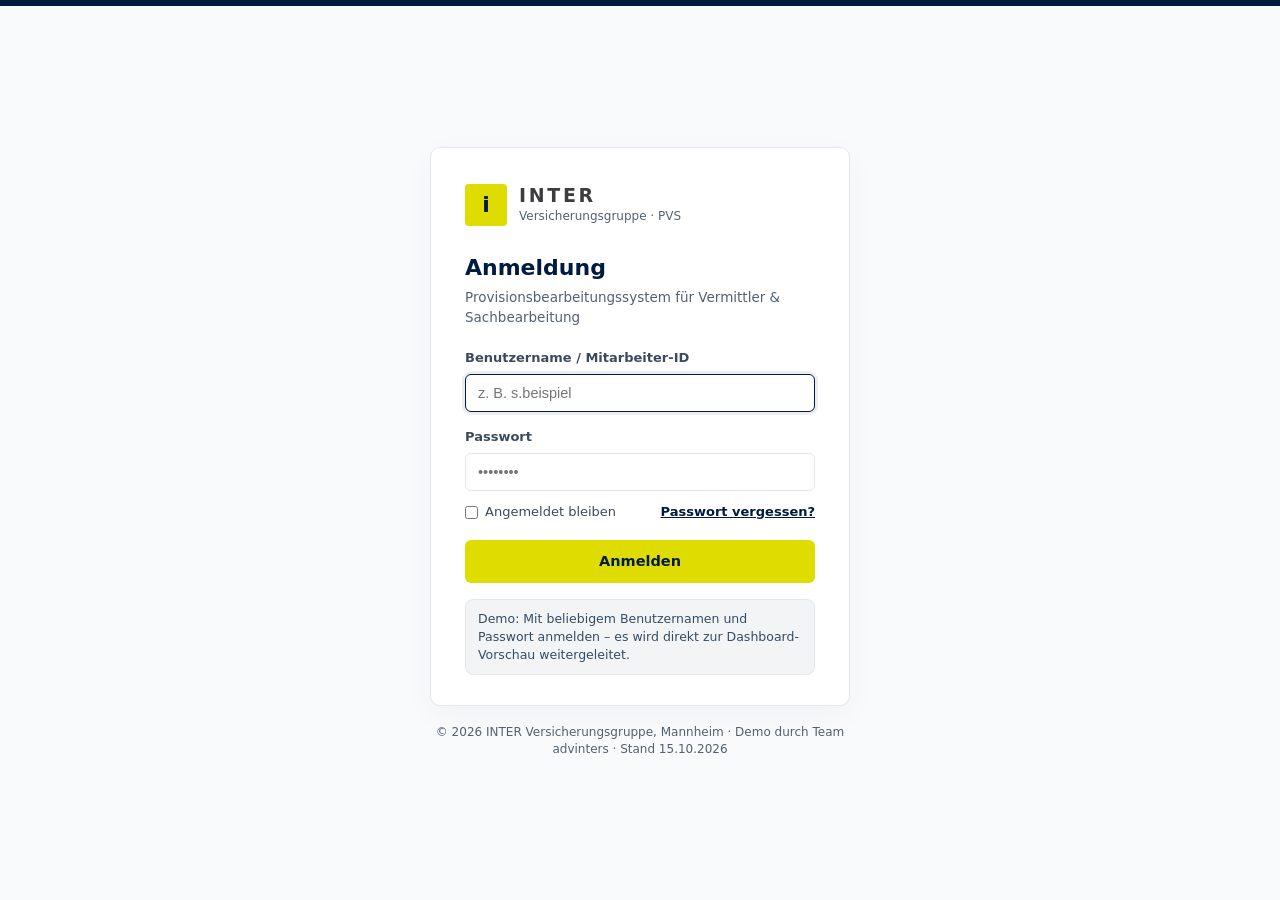
<file: index.html>
<!DOCTYPE html>
<html lang="de">
<head>
  <meta charset="UTF-8">
  <meta name="viewport" content="width=device-width, initial-scale=1.0">
  <meta name="description" content="PVS – Provisionsbearbeitungssystem · Anmeldung (Demo)">
  <title>PVS · Anmeldung – INTER Versicherungsgruppe</title>
  <link rel="stylesheet" href="css/styles.css">
</head>
<body class="login-page">

  <main class="login-wrap">
    <div class="login-card">

      <!-- Markenbereich: Logo-Platzhalter (Markenfreigabe ausstehend) -->
      <div class="brand">
        <span class="mark" aria-hidden="true">i</span>
        <div>
          <b>INTER</b>
          <small>Versicherungsgruppe · PVS</small>
        </div>
      </div>

      <h1>Anmeldung</h1>
      <p class="login-sub">Provisionsbearbeitungssystem für Vermittler &amp; Sachbearbeitung</p>

      <!-- Demo-Login: leitet mit beliebigen Daten zum Dashboard weiter -->
      <form id="login-form">
        <label class="field">
          Benutzername / Mitarbeiter-ID
          <input type="text" name="user" placeholder="z. B. s.beispiel" required autofocus autocomplete="username">
        </label>

        <label class="field">
          Passwort
          <input type="password" name="pass" placeholder="••••••••" required autocomplete="current-password">
        </label>

        <div class="login-row">
          <label class="check"><input type="checkbox" name="remember"> Angemeldet bleiben</label>
          <!-- TODO: Passwort-Reset folgt mit den Anforderungen (nicht im Demo-Umfang) -->
          <button type="button" class="link-btn" id="passwordHelpBtn">Passwort vergessen?</button>
        </div>

        <button type="submit" class="btn btn-primary btn-block">Anmelden</button>
      </form>

      <p class="demo-hint">
        Demo: Mit beliebigem Benutzernamen und Passwort anmelden – es wird direkt zur Dashboard-Vorschau weitergeleitet.
      </p>
    </div>

    <footer class="login-footer">
      © 2026 INTER Versicherungsgruppe, Mannheim · Demo durch Team advinters · Stand 15.10.2026
    </footer>
  </main>

  <script src="js/main.js"></script>
</body>
</html>
</file>
<file: css/styles.css>
/* ============================================================
   PVS-Demo · INTER Versicherungsgruppe · Team advinters
   Gemeinsames Styling für Login + Dashboard
   Stand: 15.10.2026

   INTER-Farbpalette; Inhalte sind Beispieldaten.
   ============================================================ */

* { margin: 0; padding: 0; box-sizing: border-box; }

:root {
  /* Marke (Platzhalter – INTER-Blau) */
  --c-primary: #0f3e7d;
  --c-primary-2: #1b5aa8;
  --c-accent: #2f80ed;

  /* Flächen & Text */
  --c-bg: #f2f5fa;
  --c-surface: #ffffff;
  --c-border: #dde4ee;
  --c-text: #1f2937;
  --c-muted: #6b7a90;

  /* Statusfarben */
  --c-success: #1e8e5a;  --bg-success: #e3f4ec;
  --c-warning: #b4690e;  --bg-warning: #fdf1de;
  --c-danger: #c0392b;   --bg-danger: #fbe7e4;
  --c-info: #1d6fb8;     --bg-info: #e5f0fb;

  --radius: 10px;
  --shadow: 0 1px 3px rgba(16, 35, 61, .08), 0 4px 16px rgba(16, 35, 61, .06);
  --sidebar-w: 252px;
}

html, body { height: 100%; }

body {
  font-family: "Segoe UI", system-ui, -apple-system, "Helvetica Neue", Arial, sans-serif;
  color: var(--c-text);
  background: var(--c-bg);
  font-size: 15px;
  line-height: 1.45;
}

button { font: inherit; cursor: pointer; border: none; background: none; color: inherit; }
a { color: var(--c-accent); text-decoration: none; }
a:hover { text-decoration: underline; }
.hidden { display: none !important; }

/* ============================================================
   LOGIN (index.html)
   ============================================================ */

.login-page {
  min-height: 100vh;
  display: flex;
  align-items: center;
  justify-content: center;
  background: linear-gradient(135deg, #0b2e5c 0%, #12468a 55%, #1b5aa8 100%);
  padding: 24px;
}

.login-wrap { width: 100%; max-width: 420px; display: flex; flex-direction: column; gap: 18px; }

.login-card {
  background: #fff;
  border-radius: 14px;
  box-shadow: 0 12px 40px rgba(4, 20, 45, .35);
  padding: 36px 34px 30px;
}

.brand { display: flex; align-items: center; gap: 12px; margin-bottom: 26px; }

.brand .mark {
  width: 42px; height: 42px;
  border-radius: 10px;
  background: linear-gradient(135deg, var(--c-primary-2), var(--c-primary));
  display: flex; align-items: center; justify-content: center;
  color: #fff; font-weight: 800; font-size: 22px;
  flex-shrink: 0;
}

.brand b { font-size: 19px; letter-spacing: .14em; display: block; line-height: 1.1; }
.brand small { color: var(--c-muted); font-size: 12px; }

.login-card h1 { font-size: 22px; margin-bottom: 4px; }
.login-sub { color: var(--c-muted); font-size: 13.5px; margin-bottom: 22px; }

.field { display: block; font-size: 13px; font-weight: 600; color: #3c4a5e; margin-bottom: 16px; }
.field input, .field select {
  margin-top: 6px; width: 100%;
  padding: 10px 12px;
  border: 1px solid var(--c-border);
  border-radius: 8px;
  font-size: 14.5px; font-weight: 400; color: var(--c-text);
  background: #fff;
}
.field input:focus, .field select:focus {
  outline: none;
  border-color: var(--c-accent);
  box-shadow: 0 0 0 3px rgba(47, 128, 237, .18);
}

.login-row { display: flex; justify-content: space-between; align-items: center; margin: -4px 0 18px; font-size: 13px; }
.check { display: flex; gap: 7px; align-items: center; font-weight: 500; color: #3c4a5e; cursor: pointer; }

.btn { border-radius: 8px; padding: 11px 18px; font-weight: 600; font-size: 14.5px; transition: background .15s; }
.btn-primary { background: var(--c-primary-2); color: #fff; }
.btn-primary:hover { background: var(--c-primary); }
.btn-block { width: 100%; }

.demo-hint {
  margin-top: 16px; font-size: 12.5px; color: #35577e;
  background: var(--bg-info); border: 1px solid #cfe3f7;
  padding: 10px 12px; border-radius: 8px;
}

.login-footer { text-align: center; color: rgba(255, 255, 255, .75); font-size: 12px; }

/* ============================================================
   APP-LAYOUT (dashboard.html)
   ============================================================ */

.app { display: flex; min-height: 100vh; }

/* ---------- Sidebar ---------- */

.sidebar {
  width: var(--sidebar-w);
  flex-shrink: 0;
  background: #0d2c58;
  color: #cfe0f5;
  display: flex; flex-direction: column;
  position: sticky; top: 0; height: 100vh;
}

.sidebar .brand { margin: 0; padding: 20px 18px; border-bottom: 1px solid rgba(255, 255, 255, .12); }
.sidebar .brand b { color: #fff; }
.sidebar .brand small { color: #9db8dc; }

.sidebar nav { flex: 1; padding: 14px 10px; display: flex; flex-direction: column; gap: 2px; overflow-y: auto; }

.nav-item {
  display: flex; align-items: center; gap: 11px;
  width: 100%; padding: 10px 12px;
  border-radius: 8px; color: #cfe0f5;
  font-size: 14px; text-align: left;
  transition: background .15s, color .15s;
}
.nav-item svg { width: 18px; height: 18px; flex-shrink: 0; }
.nav-item:hover { background: rgba(255, 255, 255, .09); color: #fff; }
.nav-item.active { background: var(--c-accent); color: #fff; font-weight: 600; }

.sidebar-foot { padding: 14px; border-top: 1px solid rgba(255, 255, 255, .12); display: flex; flex-direction: column; gap: 8px; }
.demo-note {
  font-size: 11px; letter-spacing: .08em; text-align: center;
  color: #9db8dc; background: rgba(255, 255, 255, .07);
  border-radius: 6px; padding: 6px;
}

/* ---------- Topbar ---------- */

.main { flex: 1; display: flex; flex-direction: column; min-width: 0; }

.topbar {
  position: sticky; top: 0; z-index: 20;
  display: flex; align-items: center; gap: 14px;
  background: #fff; border-bottom: 1px solid var(--c-border);
  padding: 0 22px; height: 60px;
}

.topbar h1 { font-size: 18px; font-weight: 700; white-space: nowrap; }
.topbar .spacer { flex: 1; }
.menu-btn { display: none; }

.search { position: relative; }
.search input {
  width: 240px; padding: 8px 12px 8px 34px;
  border: 1px solid var(--c-border); border-radius: 999px;
  font-size: 13.5px; background: var(--c-bg); color: var(--c-text);
}
.search input:focus { outline: none; border-color: var(--c-accent); background: #fff; }
.search svg { position: absolute; left: 11px; top: 50%; transform: translateY(-50%); width: 16px; height: 16px; color: var(--c-muted); }

.icon-btn {
  position: relative; width: 38px; height: 38px; border-radius: 50%;
  display: flex; align-items: center; justify-content: center; color: #41546e;
}
.icon-btn:hover { background: var(--c-bg); }
.icon-btn svg { width: 19px; height: 19px; }

.notif-badge {
  position: absolute; top: 5px; right: 6px;
  background: var(--c-danger); color: #fff;
  font-size: 10px; font-weight: 700; border-radius: 999px; padding: 1px 5px;
}

.user-chip { display: flex; align-items: center; gap: 10px; padding-left: 6px; border-left: 1px solid var(--c-border); }
.avatar {
  width: 34px; height: 34px; border-radius: 50%;
  background: var(--c-primary-2); color: #fff;
  display: flex; align-items: center; justify-content: center;
  font-size: 12.5px; font-weight: 700; flex-shrink: 0;
}
.u-meta { display: flex; flex-direction: column; line-height: 1.15; }
.u-name { font-size: 13.5px; font-weight: 600; }
.u-role { font-size: 11.5px; color: var(--c-muted); }

/* ---------- Inhalt ---------- */

.content {
  padding: 24px 22px 40px;
  max-width: 1280px; width: 100%; margin: 0 auto;
  display: flex; flex-direction: column; gap: 20px;
}

.view { display: flex; flex-direction: column; gap: 16px; }





/* ---------- KPI-Karten ---------- */

.kpis { display: grid; grid-template-columns: repeat(auto-fit, minmax(215px, 1fr)); gap: 16px; }

.kpi {
  background: #fff; border: 1px solid var(--c-border);
  border-radius: var(--radius); padding: 16px 18px; box-shadow: var(--shadow);
}
.k-label { font-size: 12.5px; color: var(--c-muted); font-weight: 600; letter-spacing: .02em; }
.k-value { font-size: 28px; font-weight: 700; margin-top: 4px; }
.k-delta { font-size: 12.5px; margin-top: 6px; font-weight: 600; }
.k-delta.up { color: var(--c-danger); }
.k-delta.down { color: var(--c-success); }
.k-sub { font-size: 12px; color: var(--c-muted); margin-top: 6px; }

/* ---------- Panels & Grid ---------- */

.grid-2 { display: grid; grid-template-columns: 2fr 1fr; gap: 16px; align-items: start; }
.stack { display: flex; flex-direction: column; gap: 16px; }

.panel { background: #fff; border: 1px solid var(--c-border); border-radius: var(--radius); box-shadow: var(--shadow); overflow: hidden; }
.panel-head {
  display: flex; justify-content: space-between; align-items: center; gap: 10px;
  padding: 14px 18px; border-bottom: 1px solid var(--c-border);
}
.panel-head h3 { font-size: 15px; }
.panel-sub { font-size: 12.5px; color: var(--c-muted); white-space: nowrap; }

.link-btn { color: var(--c-accent); font-size: 13px; font-weight: 600; }
.link-btn:hover { text-decoration: underline; }

/* ---------- Tabellen ---------- */

.table-wrap { overflow-x: auto; }

table { width: 100%; border-collapse: collapse; font-size: 13.5px; min-width: 720px; }
th {
  text-align: left; padding: 10px 14px;
  color: var(--c-muted); font-size: 12px;
  text-transform: uppercase; letter-spacing: .04em;
  border-bottom: 1px solid var(--c-border); white-space: nowrap;
}
td { padding: 11px 14px; border-bottom: 1px solid #edf1f7; vertical-align: middle; }
tbody tr:hover { background: #f7fafd; }
tr:last-child td { border-bottom: none; }

.mono { font-variant-numeric: tabular-nums; color: #33507a; font-weight: 600; white-space: nowrap; }

/* ---------- Badges & Prioritäten ---------- */

.badge {
  display: inline-flex; align-items: center; gap: 5px;
  padding: 3px 10px; border-radius: 999px;
  font-size: 12px; font-weight: 600; white-space: nowrap;
}

/* Typ */
.b-fehler { background: var(--bg-danger); color: var(--c-danger); }
.b-hinweis { background: var(--bg-warning); color: var(--c-warning); }
.b-provision { background: var(--bg-info); color: var(--c-info); }

/* Status (Platzhalter-Statuswerk – wird mit Anforderungen finalisiert) */
.s-offen { background: #eef2f8; color: #41546e; border: 1px solid #d4ddea; }
.s-inarbeit { background: var(--bg-warning); color: var(--c-warning); }
.s-rueckmeldung { background: #fdeee3; color: #b3541e; }
.s-behoben { background: var(--bg-success); color: var(--c-success); }

/* Priorität */
.prio { font-weight: 600; font-size: 12.5px; white-space: nowrap; }
.p-kritisch { color: var(--c-danger); }
.p-hoch { color: #b3541e; }
.p-normal { color: #41546e; }
.p-niedrig { color: var(--c-muted); }

/* ---------- Filter-Chips ---------- */

.chips { display: flex; gap: 8px; flex-wrap: wrap; padding: 14px 18px; border-bottom: 1px solid var(--c-border); }
.chip {
  padding: 7px 14px; border-radius: 999px;
  border: 1px solid var(--c-border); background: #fff;
  font-size: 13px; color: #41546e; transition: all .15s;
}
.chip:hover { border-color: var(--c-accent); color: var(--c-accent); }
.chip.active { background: var(--c-primary-2); border-color: var(--c-primary-2); color: #fff; font-weight: 600; }

/* ---------- Aufgabenliste ---------- */

.tasks { list-style: none; padding: 8px 0; }
.tasks li {
  display: flex; gap: 10px; align-items: flex-start;
  padding: 11px 18px; border-bottom: 1px solid #edf1f7; font-size: 13.5px;
}
.tasks li:last-child { border-bottom: none; }
.t-dot { width: 8px; height: 8px; border-radius: 50%; margin-top: 6px; flex-shrink: 0; }
.dot-crit { background: var(--c-danger); }
.dot-warn { background: #e8a13c; }
.dot-info { background: var(--c-accent); }
.t-tag { margin-left: auto; font-size: 11px; color: var(--c-muted); white-space: nowrap; padding-top: 2px; }

/* ---------- Balken (Statusverteilung) ---------- */

.bars { padding: 6px 0; }
.bar-row { display: flex; align-items: center; gap: 10px; padding: 9px 18px; font-size: 13px; }
.bar-label { width: 122px; color: #41546e; flex-shrink: 0; }
.bar-track { flex: 1; height: 8px; background: #edf1f7; border-radius: 99px; overflow: hidden; }
.bar-fill { height: 100%; border-radius: 99px; }
.fill-blue { background: var(--c-accent); }
.fill-amber { background: #e8a13c; }
.fill-red { background: #d96459; }
.fill-green { background: var(--c-success); }
.bar-val { width: 38px; text-align: right; font-weight: 600; color: #41546e; }

/* ---------- Timeline ---------- */

.timeline { list-style: none; padding: 12px 18px 14px; }
.timeline li {
  position: relative; padding: 0 0 16px 22px;
  font-size: 13.5px; border-left: 2px solid var(--c-border); margin-left: 7px;
}
.timeline li:last-child { padding-bottom: 2px; border-left-color: transparent; }
.timeline li::before {
  content: ""; position: absolute; left: -6px; top: 3px;
  width: 10px; height: 10px; border-radius: 50%;
  background: var(--c-accent); border: 2px solid #fff;
  box-shadow: 0 0 0 1px var(--c-border);
}
.t-time { display: block; color: var(--c-muted); font-size: 12px; margin-top: 2px; }

/* ---------- Hinweisliste ---------- */

.hint-list { list-style: none; padding: 6px 0; }
.hint-list li {
  display: flex; gap: 12px; align-items: flex-start;
  padding: 13px 18px; border-bottom: 1px solid #edf1f7;
}
.hint-list li:last-child { border-bottom: none; }
.hint-icon {
  width: 34px; height: 34px; border-radius: 8px; flex-shrink: 0;
  background: var(--bg-warning); color: var(--c-warning);
  display: flex; align-items: center; justify-content: center;
}
.hint-icon svg { width: 17px; height: 17px; }
.hint-body { flex: 1; min-width: 0; }
.hint-body b { font-size: 13.5px; display: block; }
.hint-body span { font-size: 12.5px; color: var(--c-muted); }
.hint-meta {
  text-align: right; white-space: nowrap;
  font-size: 12px; color: var(--c-muted);
  display: flex; flex-direction: column; gap: 6px; align-items: flex-end;
}

/* ---------- Vermittler-Karten ---------- */

.v-grid { display: grid; grid-template-columns: repeat(auto-fill, minmax(230px, 1fr)); gap: 14px; }
.v-card { border: 1px solid var(--c-border); border-radius: 10px; padding: 16px; background: #fff; box-shadow: var(--shadow); }
.v-card b { display: block; font-size: 14px; margin-bottom: 3px; }
.v-id { font-size: 12px; color: var(--c-muted); }
.v-count { margin-top: 12px; font-size: 13px; font-weight: 600; color: var(--c-primary-2); }

/* ---------- Info-Hinweise (offene Punkte) ---------- */

.info-box {
  background: var(--bg-info); border: 1px solid #cfe3f7;
  color: #2c4a6e; padding: 12px 16px; border-radius: var(--radius); font-size: 13.5px;
}

/* ---------- Formular (Einstellungen) ---------- */

.form-grid { display: grid; gap: 14px; padding: 18px; }
.form-panel .form-grid + .form-grid { padding-top: 0; }
.check-group { display: flex; flex-direction: column; gap: 10px; font-size: 14px; }
.check-group > b { font-size: 13px; color: var(--c-muted); }
.form-actions { padding: 0 18px 18px; }

/* ---------- Toast ---------- */

.toast {
  position: fixed; bottom: 22px; left: 50%; transform: translateX(-50%) translateY(8px);
  background: #1f2937; color: #fff; padding: 10px 18px; border-radius: 8px;
  font-size: 13.5px; box-shadow: var(--shadow); z-index: 100;
  opacity: 0; transition: opacity .2s, transform .2s; pointer-events: none;
}
.toast.show { opacity: 1; transform: translateX(-50%) translateY(0); }

/* ---------- Overlay (mobil) ---------- */

.overlay { position: fixed; inset: 0; background: rgba(10, 25, 50, .45); z-index: 30; display: none; }
.overlay.show { display: block; }

/* ============================================================
   RESPONSIVE
   ============================================================ */

@media (max-width: 1080px) {
  .grid-2 { grid-template-columns: 1fr; }
}

@media (max-width: 900px) {
  .sidebar {
    position: fixed; left: 0; top: 0; bottom: 0; z-index: 40;
    transform: translateX(-100%); transition: transform .25s ease;
  }
  .sidebar.open { transform: none; box-shadow: 8px 0 30px rgba(4, 20, 45, .3); }
  .menu-btn { display: flex; }
  .search input { width: 170px; }
  .u-meta { display: none; }
}

@media (max-width: 560px) {
  .search { display: none; }
  .content { padding: 18px 14px 32px; }
  .topbar { padding: 0 14px; }
}


/* Dashboard layout. */
:root {
 --c-primary:#163d69; --c-primary-2:#245fa6; --c-accent:#2867ae;
 --c-bg:#f1f5fa; --c-border:#dce5ef; --c-text:#20344d; --c-muted:#60738a;
 --c-danger:#b83e48; --bg-danger:#fbecee;
 --c-warning:#916011; --bg-warning:#fbf2df;
 --c-success:#287254; --bg-success:#eaf5ee;
 --c-info:#245fa6; --bg-info:#eaf2fc;
 --shadow:none; --sidebar-w:238px; --radius:12px;
}
body { font-size:14px; -webkit-font-smoothing:antialiased; }
.sidebar { background:#163958; background:linear-gradient(175deg,#193f68 0%,#132f50 100%); }
.sidebar .brand { min-height:88px; padding:24px 20px; border-color:#ffffff14; gap:10px; }
.sidebar .brand .mark { width:36px; height:40px; border-radius:8px; background:#ffffff14; border:1px solid #ffffff26; }
.sidebar .brand b { font-size:20px; letter-spacing:.12em; }
.sidebar .brand small { display:block; margin-top:5px; font-size:10px; color:#b3c9df; }
.sidebar nav { padding:24px 12px; gap:7px; }
.nav-caption { color:#a4bdd8; font-size:10px; font-weight:600; letter-spacing:.13em; padding:0 13px 9px; }
.nav-item { padding:12px 13px; border-radius:7px; color:#c4d5e7; font-size:13px; }
.nav-item.active { background:#2b5783; box-shadow:inset 3px 0 #8dbdf2; }
.nav-item.active svg { color:#acd3ff; }
.nav-item:hover { background:#ffffff0d; }
.nav-item.active:hover { background:#2b5783; }
.sidebar-foot { border-color:#ffffff14; padding:16px 12px; }
.demo-note { color:#b5c9de; background:transparent; text-align:left; padding-left:13px; font-size:10px; }
.topbar { height:74px; flex-shrink:0; padding:0 32px; gap:20px; background:#ffffff; }
.topbar h1 { font-size:15px; color:#415b77; font-weight:600; }
.topbar h1::before { content:'Arbeitsplatz / '; color:#718297; font-weight:400; }
.topbar .menu-btn { display:none; flex-shrink:0; }
.search input { border-radius:7px; background:#f5f8fc; width:242px; padding-top:10px; padding-bottom:10px; }
.user-chip { padding-left:18px; gap:10px; }
.avatar { background:#e6effb; color:#245b98; border:1px solid #d1e0f2; width:36px; height:36px; }
.notif-badge { background:var(--c-accent); border:2px solid #fff; top:0; right:0; }
.content { max-width:1600px; padding:28px 32px 40px; }
.view { gap:24px; min-width:0; }





.kpis { grid-template-columns:repeat(4,minmax(0,1fr)); gap:16px; }
.kpi { padding:20px 22px; border-radius:10px; position:relative; overflow:hidden; min-width:0; }
.k-label { color:#526a84; font-size:12px; letter-spacing:0; }
.k-value { font-size:34px; line-height:1.25; letter-spacing:-1px; font-weight:650; margin:10px 0 8px; color:#244e7d; }
.k-sub,.k-delta { font-size:11px; font-weight:500; margin:0; }
.kpi:first-child { background:#24578e; border-color:#24578e; }
.kpi:first-child .k-label,.kpi:first-child .k-delta { color:#dceaff; }
.kpi:first-child .k-value { color:#fff; }
.kpi:nth-child(2) .k-value { color:var(--c-danger); }
.critical-note { color:var(--c-danger); background:var(--bg-danger); padding:3px 7px; border-radius:4px; font-weight:600; }
.grid-2 { grid-template-columns:minmax(0,1fr); gap:24px; }
.stack { display:grid; grid-template-columns:minmax(0,1.3fr) minmax(0,1fr); gap:24px; }
.panel { min-width:0; border-color:#dce5ef; border-radius:10px; }
.panel-head { padding:19px 22px; background:#fff; flex-wrap:wrap; }
.panel-head h3 { font-size:14px; color:#234769; font-weight:650; }
.panel-sub { font-size:11px; white-space:normal; }
.panel-head .link-btn { background:#edf4fd; padding:7px 11px; border-radius:6px; font-size:11px; }
.panel-head .link-btn:hover { background:#e0edfc; text-decoration:none; }
table { font-size:12px; min-width:800px; }
th { text-transform:none; letter-spacing:0; font-size:11px; color:#57708c; background:#f5f8fc; font-weight:600; padding:12px 16px; }
td { padding:17px 16px; border-color:#edf1f6; line-height:1.5; }
tbody tr:hover { background:#f6f9fd; }
.mono { font-size:11px; color:#285e99; font-weight:600; }
.badge { font-size:10px; padding:4px 8px; border-radius:5px; font-weight:600; }
.b-fehler { background:var(--bg-danger); color:var(--c-danger); }
.b-hinweis { background:#edf3fb; color:#44658d; }
.b-provision { background:#edf3fb; color:#44658d; }
.s-offen { background:#edf1f6; border:none; color:#5c7089; }
.s-inarbeit { background:#e9f1fc; color:#245fa6; }
.s-rueckmeldung { background:var(--bg-warning); color:var(--c-warning); }
.s-behoben { background:var(--bg-success); color:var(--c-success); }
.prio { font-size:10px; font-weight:600; }
.p-kritisch::before { content:''; display:inline-block; width:5px; height:5px; border-radius:50%; background:currentColor; margin-right:5px; vertical-align:middle; }
.p-hoch { color:var(--c-warning); }
.p-normal,.p-niedrig { color:#65758a; font-weight:400; }
.tasks { padding:0; }
.tasks li { padding:17px 22px; font-size:12px; gap:12px; }
.t-dot { width:6px; height:6px; }
.dot-info { background:#6f96c4; }
.dot-warn { background:#bd8a35; }
.t-tag { font-size:10px; }
.bars { padding:10px 4px 14px; }
.bar-row { padding:13px 18px; font-size:12px; }
.bar-label { width:118px; }
.bar-track { height:6px; background:#edf2f8; }
.bar-val { font-size:11px; color:#536c87; }
.fill-blue { background:#8195ae; }
.fill-amber { background:var(--c-primary-2); }
.fill-red { background:#bd8a35; }
.fill-green { background:#50866a; }
.timeline { display:grid; grid-template-columns:repeat(2,minmax(0,1fr)); column-gap:28px; row-gap:20px; padding:22px; }
.timeline li { font-size:12px; border:0; margin:0; padding:0 0 0 18px; }
.timeline li::before { width:6px; height:6px; background:#85a8cc; box-shadow:none; border:0; left:0; top:6px; }
.t-time { font-size:10px; margin-top:5px; }
.chips { gap:7px; padding:16px 20px; }
.chip { border-radius:6px; font-size:12px; padding:8px 14px; }
.chip.active { background:#e8f1fd; color:#245fa6; border-color:#c9dcf4; }
.hint-icon { background:#edf3fb; color:#5078a6; }
.hint-list li { padding:20px 22px; }
.hint-body b { font-size:13px; font-weight:600; }
.hint-meta { font-size:11px; }
.info-box { background:#eaf2fc; color:#42658c; border-color:#d3e2f5; border-left:3px solid #6f9ccd; font-size:12px; }
.v-grid { grid-template-columns:repeat(auto-fill,minmax(250px,1fr)); gap:18px; }
.v-card { padding:24px; border-top:3px solid #89acd4; }
.v-count { display:inline-block; background:#edf4fd; padding:5px 9px; border-radius:5px; font-size:12px; }
.form-panel { max-width:780px; }
.field input,.field select { border-radius:6px; }
.btn-primary { border-radius:6px; }
button:focus-visible,a:focus-visible,input:focus-visible,select:focus-visible { outline:3px solid #73a9e6; outline-offset:3px; }


@media(min-width:901px) { .overlay.show { display:none; } }
@media(max-width:1200px) { .topbar h1::before { content:''; } .content { padding:26px 24px; } .topbar { padding:0 24px; } .stack { grid-template-columns:minmax(0,1fr); } .kpi { padding:18px 16px; } }
@media(max-width:1000px) and (min-width:901px) { .u-meta { display:none; } }
@media(max-width:900px) { .topbar .menu-btn { display:flex; } .sidebar { height:100dvh; } .search input { width:195px; } }
@media(max-width:650px) {
 .kpis { grid-template-columns:repeat(2,minmax(0,1fr)); gap:12px; }
 .content { padding:22px 16px 28px; } .view,.grid-2 { gap:20px; }


 .topbar h1 { font-size:13px; white-space:normal; } .topbar .icon-btn { flex-shrink:0; }
 .user-chip { padding-left:10px; } .search { display:none; }
 .panel-head { padding:16px; } .tasks li { padding:16px; flex-wrap:wrap; }
 .tasks li>span:nth-child(2) { flex:1; min-width:160px; } .t-tag { margin-left:18px; }
 .timeline { grid-template-columns:minmax(0,1fr); padding:20px 16px; }
 .hint-list li { flex-wrap:wrap; padding:16px; } .hint-meta { flex-direction:row; flex-basis:100%; padding-left:46px; align-items:center; text-align:left; }
 .hint-body { min-width:160px; } .bar-row { padding-left:12px; padding-right:12px; }
}
@media(prefers-reduced-motion:reduce) { *,*::before,*::after { transition:none!important; scroll-behavior:auto!important; } }


/* INTER palette. Brand colors sampled from inter.de's public CSS:
   https://www.inter.de/typo3temp/assets/compressed/merged-a4b909ab98bd789d4ff59719bc5ccb2e.css?1781793270
   Navy #001b41, lime #dedc00, text #3c3d3e, light #f2f4f5.
   Supporting tints and darker status text are adapted for this dashboard.
*/
:root {
 --c-primary:#001b41; --c-primary-2:#001b41; --c-accent:#001b41;
 --brand-lime:#dedc00; --c-bg:#f9fafb; --c-surface:#fff;
 --c-border:#e4e8ec; --c-text:#3c3d3e; --c-muted:#526172;
 --c-info:#174a72; --bg-info:#eef3f7;
 --c-danger:#ad2935; --bg-danger:#fceef0;
 --c-warning:#895012; --bg-warning:#fff3e5;
 --c-success:#286847; --bg-success:#edf6ef;
 --shadow:none;
}
body { background:var(--c-bg); color:var(--c-text); }
.sidebar { background:#001b41; color:#fff; }
.sidebar .brand { border-bottom-color:#ffffff21; }
.sidebar .brand .mark { background:#dedc00; color:#001b41; border:0; border-radius:4px; }
.sidebar .brand b { color:#fff; }
.sidebar .brand small,.nav-caption,.demo-note { color:#c7d3e1; }
.nav-item { color:#e4e8ec; border-radius:5px; }
.nav-item.active,.nav-item.active:hover { color:#fff; background:#193253; box-shadow:inset 3px 0 #dedc00; }
.nav-item.active svg { color:#dedc00; }
.nav-item:hover { color:#fff; background:#ffffff0d; }
.sidebar-foot { border-color:#ffffff21; }
.topbar { height:74px; border-bottom-color:#e4e8ec; }
.topbar h1 { color:#001b41; font-size:18px; }
.topbar h1::before { color:#526172; font-size:13px; }
.search input { background:#f9fafb; border-color:#d8dfe5; border-radius:6px; }
.search input::placeholder { color:#526172; opacity:1; }
.search input:focus { border-color:#001b41; }
.avatar { background:#eef1f5; color:#001b41; border-color:#d8dfe5; }
.notif-badge { background:#001b41; }
.u-role { color:#526172; font-size:12px; }
.content { padding-top:28px; }
.kpi { background:#fff; border-color:#dce2e8; border-radius:8px; box-shadow:none; }
.kpi:first-child { background:#fff; border-color:#dce2e8; border-top:3px solid #001b41; padding-top:18px; }
.kpi:first-child .k-label { color:#46586d; }
.kpi:first-child .k-value { color:#001b41; }
.kpi:first-child .k-delta { color:#526172; }
.k-label { color:#46586d; font-size:13px; font-weight:600; }
.k-value { color:#001b41; font-size:34px; }
.k-sub,.k-delta { color:#526172; font-size:12px; }
.kpi:nth-child(2) .k-value { color:var(--c-danger); }
.critical-note { color:var(--c-danger); background:var(--bg-danger); border-radius:4px; }
.panel { border-color:#dce2e8; border-radius:8px; box-shadow:none; }
.panel-head { background:#fff; border-color:#e4e8ec; }
.panel-head h3 { color:#001b41; font-size:15px; }
.panel-sub { color:#526172; font-size:12px; }
.panel-head .link-btn { background:#dedc00; color:#001b41; border-radius:5px; font-size:12px; padding:8px 12px; }
.panel-head .link-btn:hover { background:#e8e600; color:#001b41; }
table { font-size:13px; }
th { background:#f2f4f5; color:#46586d; font-size:12px; }
td { border-color:#e9edf0; }
tbody tr:hover { background:#f5f7f9; }
.mono { color:#001b41; font-size:12px; }
.badge { font-size:11px; border-radius:4px; }
.b-hinweis,.b-provision { color:#425c76; background:#f0f3f6; }
.s-offen { color:#46586d; background:#f2f4f5; }
.s-inarbeit { color:#174a72; background:#eaf1f7; }
.s-rueckmeldung { color:var(--c-warning); background:var(--bg-warning); }
.s-behoben { color:var(--c-success); background:var(--bg-success); }
.prio { font-size:11px; }
.p-normal,.p-niedrig { color:#526172; }
.p-hoch { color:var(--c-warning); }
.tasks li,.timeline li { font-size:13px; }
.t-tag,.t-time { color:#526172; font-size:12px; }
.dot-info { background:#426486; }
.dot-warn { background:#ae7937; }
.bar-label,.bar-val { color:#46586d; font-size:12px; }
.bar-track { background:#edf0f3; }
.fill-blue { background:#7c8d9e; }
.fill-amber { background:#284f76; }
.fill-red { background:#ae7937; }
.fill-green { background:#498363; }
.timeline li::before { background:#6a819a; }
.chip { color:#344c65; border-color:#d8dfe5; }
.chip.active { background:#f7f7d8; border-color:#c8c65a; color:#001b41; }
.chip:hover { border-color:#001b41; color:#001b41; }
.hint-icon { background:#eef3f7; color:#174a72; }
.hint-meta,.v-id { color:#526172; font-size:12px; }
.info-box { background:#f2f5f8; color:#344c65; border-color:#dce2e8; border-left:3px solid #001b41; }
.v-card { border-color:#dce2e8; border-top:3px solid #001b41; }
.v-count { background:#f2f5f8; color:#001b41; }
.btn-primary { background:#dedc00; color:#001b41; }
.btn-primary:hover { background:#e8e600; }
.field input:focus,.field select:focus { border-color:#001b41; box-shadow:0 0 0 3px #001b4114; }
button:focus-visible,a:focus-visible,input:focus-visible,select:focus-visible { outline:2px solid #174a72; outline-offset:3px; }
.sidebar button:focus-visible { outline-color:#dedc00; }


@media(max-width:650px) { .topbar { height:64px; } .topbar h1 { font-size:14px; } .t-tag { font-size:11px; } }
/* Shared login styling and navigation state. */
.login-page { background:#f9fafb; border-top:6px solid #001b41; }
.login-card { border:1px solid #e4e8ec; box-shadow:0 8px 30px #001b410a; border-radius:10px; }
.login-card .brand .mark { background:#dedc00; color:#001b41; border-radius:4px; }
.login-card h1 { color:#001b41; }
.login-footer { color:#526172; }
.login-sub { color:#526172; }
.demo-hint { background:#f2f4f5; color:#344c65; border-color:#e4e8ec; }
.login-row { flex-wrap:wrap; gap:10px; }
.login-row .link-btn { font-size:13px; text-decoration:underline; }
.toast { max-width:calc(100vw - 32px); }
.session-pending { visibility:hidden; }
@media(max-width:400px) { .login-card { padding:28px 22px; } }
</file>
